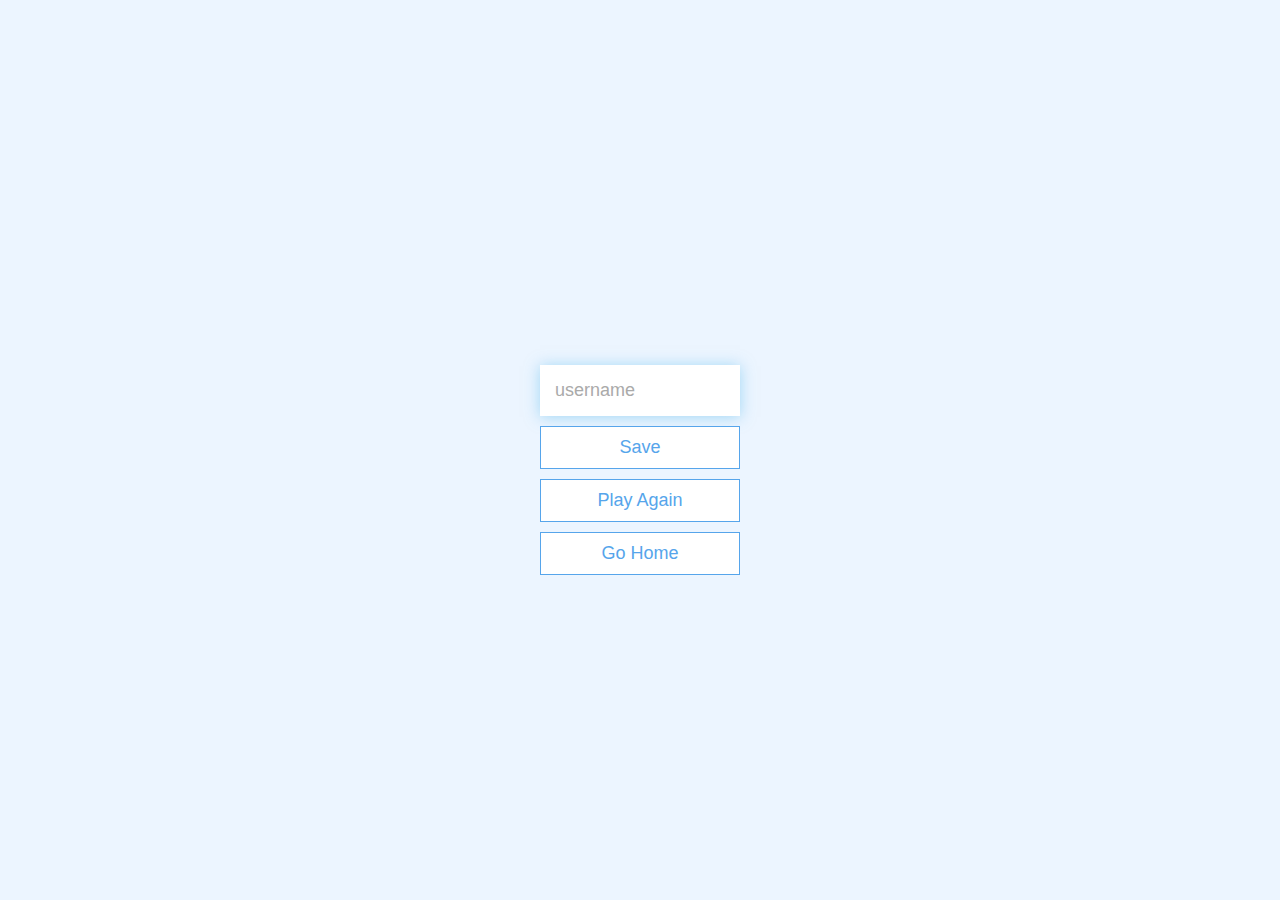
<file: end.html>
<!DOCTYPE html>
<html lang="en">
  <head>
    <meta charset="UTF-8" />
    <meta name="viewport" content="width=device-width, initial-scale=1.0" />
    <meta http-equiv="X-UA-Compatible" content="ie=edge" />
    <title>Congratulations!</title>
    <link rel="stylesheet" href="./app.css" />
    <link rel="icon" type="image/jpg" href="./assets/Congo.jpg">
  </head>
  <script async src="https://pagead2.googlesyndication.com/pagead/js/adsbygoogle.js?client=ca-pub-3775445581945009"
     crossorigin="anonymous"></script>
  <body>
    <div class="container">
      <div id="end" class="flex-center flex-column">
        <h1 id="finalScore"></h1>
        <form>
          <input
            type="text"
            name="username"
            id="username"
            placeholder="username"
          />
          <button
            type="submit"
            class="btn"
            id="saveScoreBtn"
            onclick="saveHighScore(event)"
            disabled
          >
            Save
          </button>
        </form>
        <a class="btn" href="./game.html">Play Again</a>
        <a class="btn" href="./">Go Home</a>
      </div>
    </div>
    <script src="./end.js"></script>
  </body>
</html>
</file>
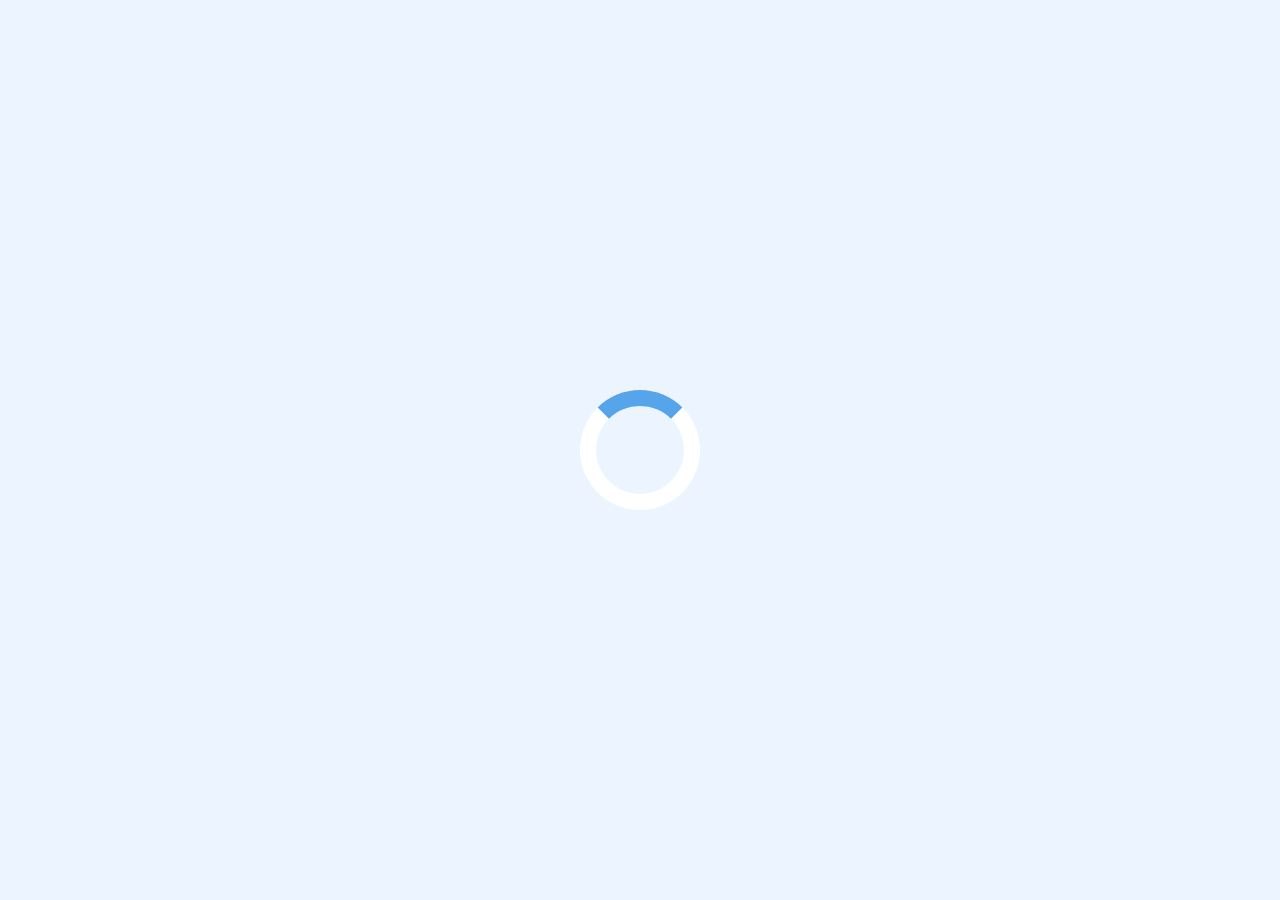
<file: game.html>
<!DOCTYPE html>
<html lang="en">
  <head>
    <meta charset="UTF-8" />
    <meta name="viewport" content="width=device-width, initial-scale=1.0" />
    <meta http-equiv="X-UA-Compatible" content="ie=edge" />
    <title>Quizzify - Play</title>
    <link rel="stylesheet" href="./app.css" />
    <link rel="stylesheet" href="./game.css" />
    <link rel="icon" type="image/jpg" href="./assets/play.jpg">
  </head>
  <script async src="https://pagead2.googlesyndication.com/pagead/js/adsbygoogle.js?client=ca-pub-3775445581945009"
     crossorigin="anonymous"></script>
  <body>
    <div class="container">
      <div id="loader"></div>
      <div id="game" class="justify-center flex-column hidden">
        <div id="hud">
          <div id="hud-item">
            <p id="progressText" class="hud-prefix">
              Question
            </p>
            <div id="progressBar">
              <div id="progressBarFull"></div>
            </div>
          </div>
          <div id="hud-item">
            <p class="hud-prefix">
              Score
            </p>
            <h1 class="hud-main-text" id="score">
              0
            </h1>
          </div>
        </div>
        <h2 id="question"></h2>
        <div class="choice-container">
          <p class="choice-prefix">A</p>
          <p class="choice-text" data-number="1"></p>
        </div>
        <div class="choice-container">
          <p class="choice-prefix">B</p>
          <p class="choice-text" data-number="2"></p>
        </div>
        <div class="choice-container">
          <p class="choice-prefix">C</p>
          <p class="choice-text" data-number="3"></p>
        </div>
        <div class="choice-container">
          <p class="choice-prefix">D</p>
          <p class="choice-text" data-number="4"></p>
        </div>
      </div>
    </div>
    <script src="./game.js"></script>
  </body>
</html>
</file>
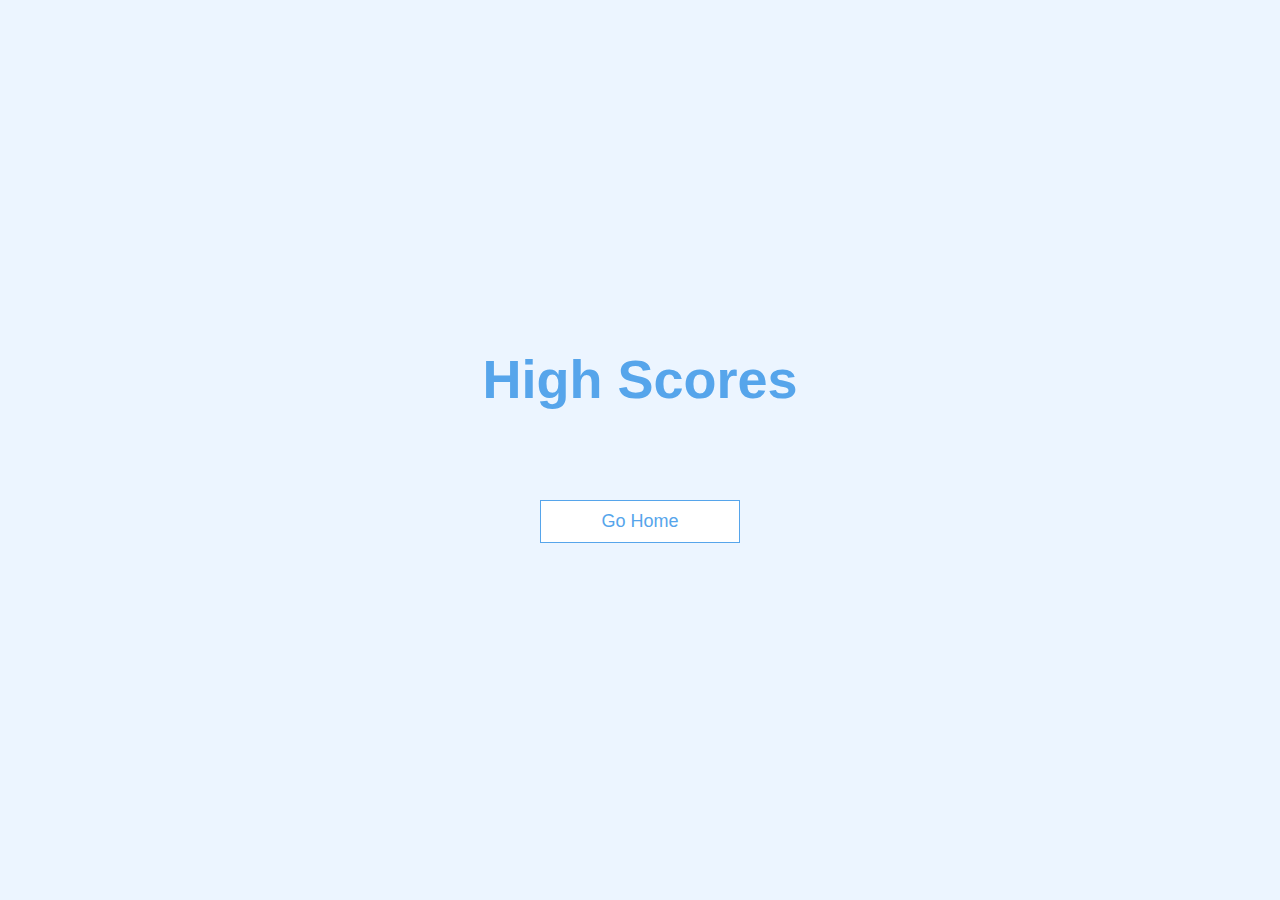
<file: highscores.html>
<!DOCTYPE html>
<html lang="en">
  <head>
    <meta charset="UTF-8" />
    <meta name="viewport" content="width=device-width, initial-scale=1.0" />
    <meta http-equiv="X-UA-Compatible" content="ie=edge" />
    <title>High Scores</title>
    <link rel="stylesheet" href="./app.css" />
    <link rel="stylesheet" href="./highscores.css" />
    <link rel="icon" href="icon_path" type="image/x-icon">
  </head>
  <script async src="https://pagead2.googlesyndication.com/pagead/js/adsbygoogle.js?client=ca-pub-3775445581945009"
     crossorigin="anonymous"></script>
  <body>
    <div class="container">
      <div id="highScores" class="flex-center flex-column">
        <h1 id="finalScore">High Scores</h1>
        <ul id="highScoresList"></ul>
        <a class="btn" href="/">Go Home</a>
      </div>
    </div>
    <script src="./highscores.js"></script>
  </body>
</html>
</file>
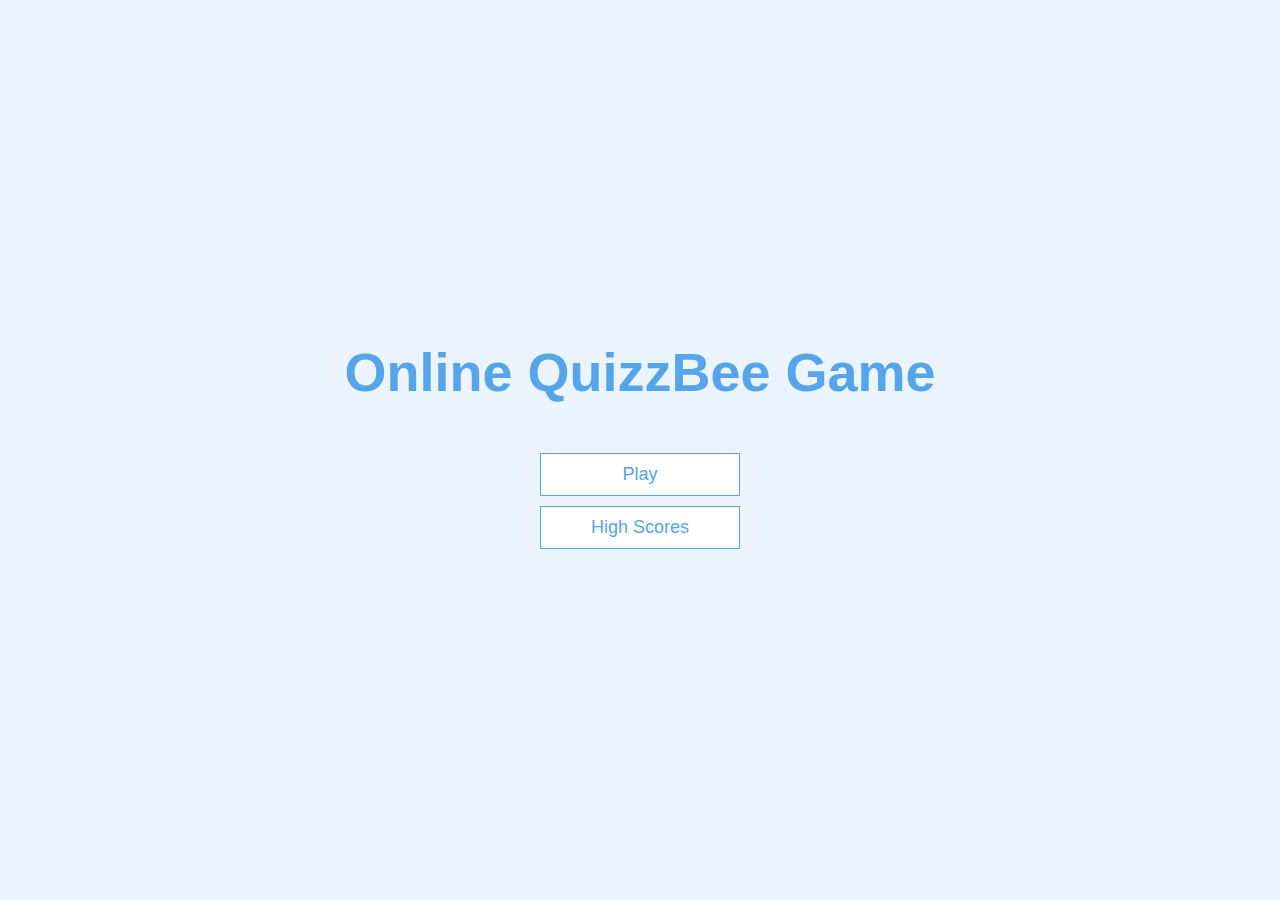
<file: index0.html>
<!DOCTYPE html>
<html lang="en">
  <head>
    <meta charset="UTF-8" />
    <meta name="viewport" content="width=device-width, initial-scale=1.0" />
    <meta http-equiv="X-UA-Compatible" content="ie=edge" />
    <title>Quizzify</title>
    <link rel="stylesheet" href="./app.css" />
    <link rel="icon" type="image/jpg" href="./assets/logo.jpg">
    <meta name="google-site-verification" content="iNzSj2wvdEOVu1PtrK5FfEiu_teOG2LQn5i3kg-xozQ" />
  </head>
  <script async src="https://pagead2.googlesyndication.com/pagead/js/adsbygoogle.js?client=ca-pub-3775445581945009"
     crossorigin="anonymous"></script>
  <body>
    <div class="container">
      <div id="home" class="flex-center flex-column">
        <h1>Online QuizzBee Game</h1>
        <a class="btn" href="./game.html">Play</a>
        <a class="btn" href="./highscores.html">High Scores</a>
      </div>
    </div>
  </body>
</html>
</file>
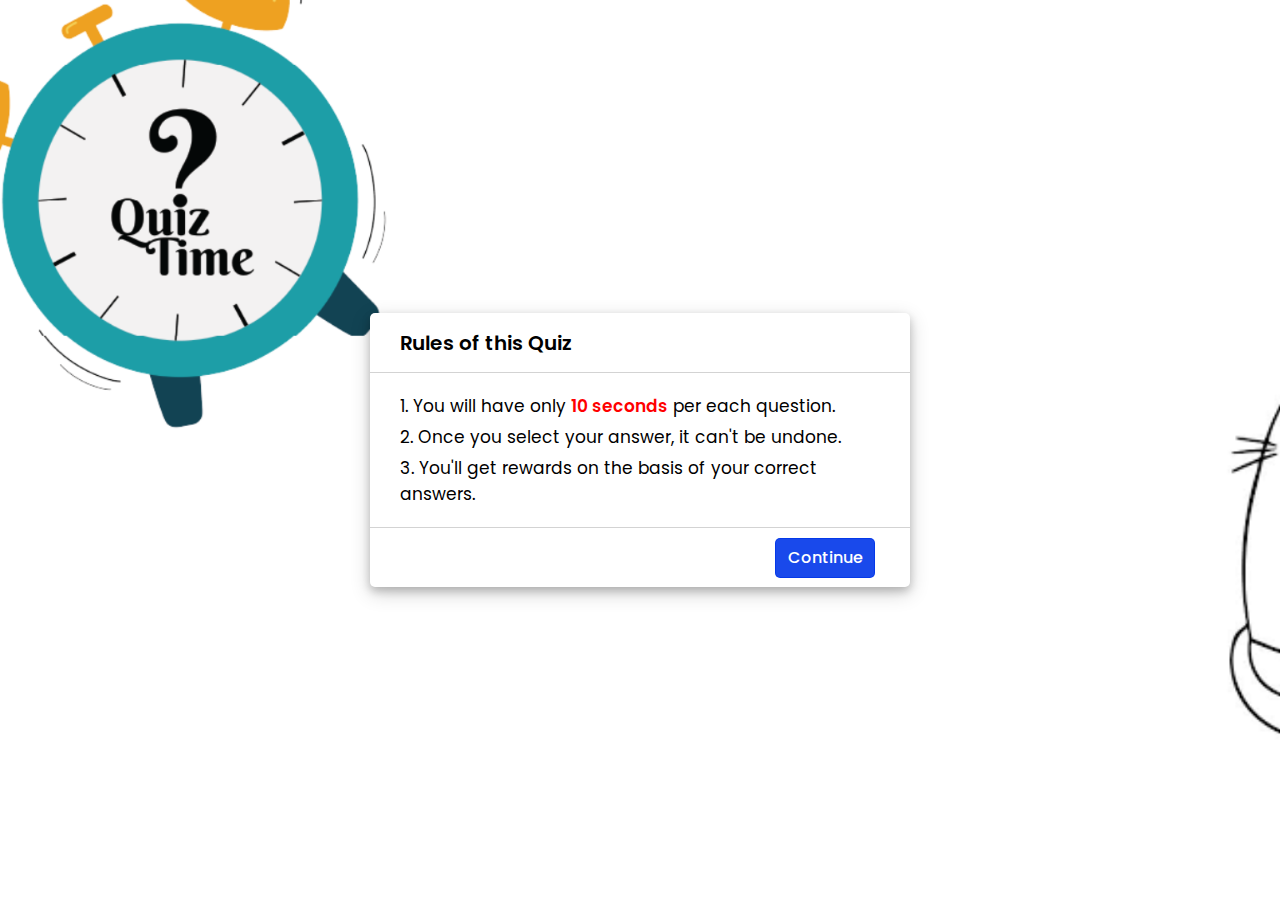
<file: index1.html>
<!DOCTYPE html>

<html lang="en">
<head>
    <meta charset="UTF-8">
    <meta name="viewport" content="width=device-width, initial-scale=1.0">
    <title>Quiz App</title>
    <link rel="stylesheet" href="style1.css">
  
</head>
<body>

    <!-- Info Box -->
    <div class="info_box">
        <div class="info-title"><span>Rules of this Quiz</span></div>
        <div class="info-list">
            <div class="info">1. You will have only <span>10 seconds</span> per each question.</div>
            <div class="info">2. Once you select your answer, it can't be undone.</div>
            <div class="info">3. You'll get rewards on the basis of your correct answers.</div>
        </div>
        <div class="buttons">
            <button class="restart">Continue</button>
        </div>
    </div>

    <!-- Quiz Box -->
    <div class="quiz_box">
        <header>
            <div class="title">Quiz Application</div>
            <div class="timer">
                <div class="time_left_txt">Time Left</div>
                <div class="timer_sec">10</div>
            </div>
            <div class="time_line"></div>
        </header>

        <section>
            <div class="que_text">
                <!-- Here I've inserted question from JavaScript -->
            </div>
            <div class="option_list">
                <!-- Here I've inserted options from JavaScript -->
            </div>
        </section>

        <!-- footer of Quiz Box -->
        <footer>
            <div class="total_que">
                <!-- Here I've inserted Question Count Number from JavaScript -->
            </div>
            <button class="next_btn">Next</button>
        </footer>
    </div>

    <!-- Result Box -->
    <div class="result_box">
        <div class="complete_text">You've completed the Quiz!</div>
        <div class="score_text">
            <!-- Here I've inserted Score Result from JavaScript -->
        </div>
        <div class="buttons">
            <button class="restart">Retake</button>
            <button class="quit">Exit</button>
        </div>
    </div>

    <!-- Inside this JavaScript file I've inserted Questions and Options only -->
    <script src="questions1.js"></script>

    <!-- Inside this JavaScript file I've coded all Quiz Codes -->
    <script src="script1.js"></script>

</body>
</html>
</html>
</file>
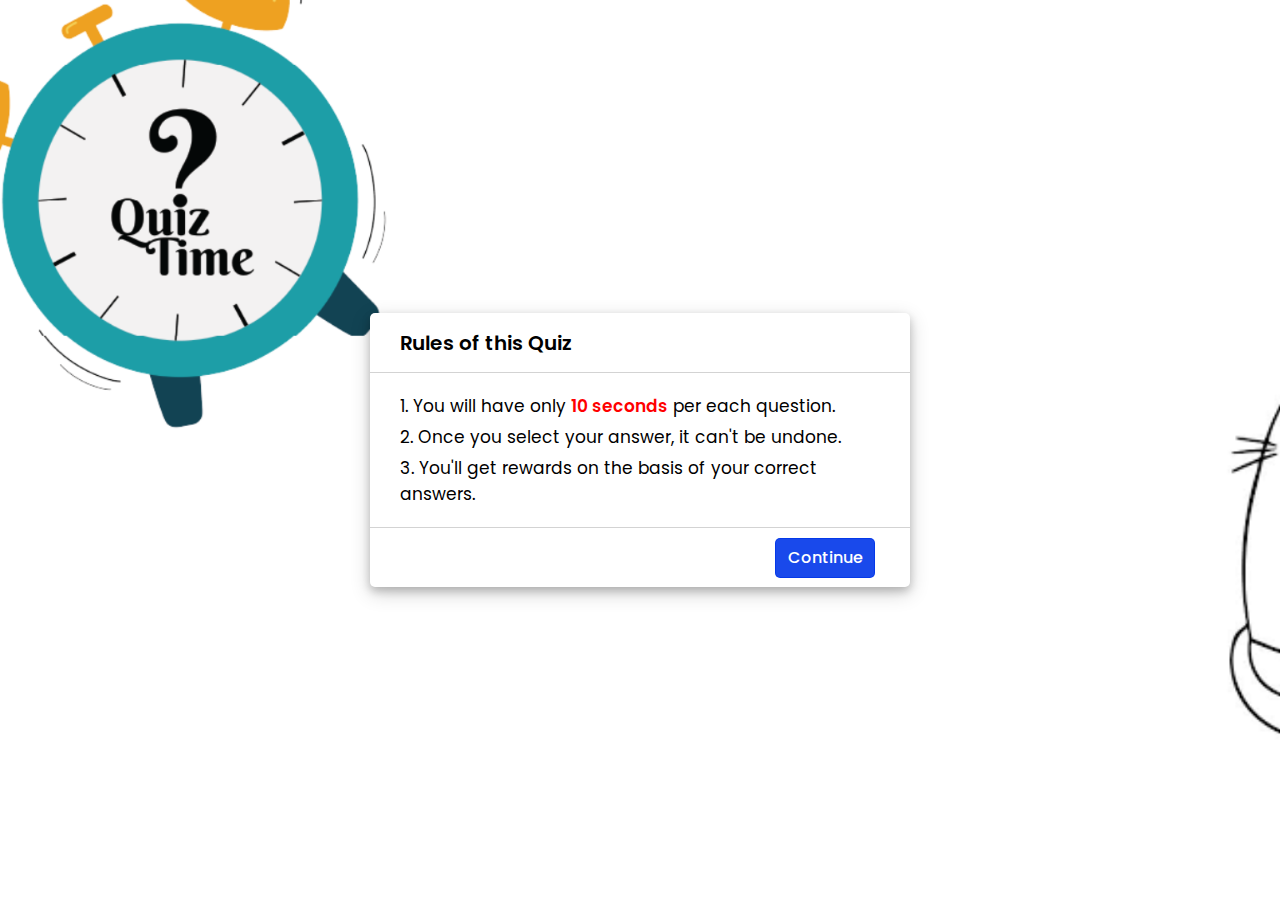
<file: index2.html>
<!DOCTYPE html>

<html lang="en">
<head>
    <meta charset="UTF-8">
    <meta name="viewport" content="width=device-width, initial-scale=1.0">
    <title>Quiz App</title>
    <link rel="stylesheet" href="style2.css">
  
</head>
<body>

    <!-- Info Box -->
    <div class="info_box">
        <div class="info-title"><span>Rules of this Quiz</span></div>
        <div class="info-list">
            <div class="info">1. You will have only <span>10 seconds</span> per each question.</div>
            <div class="info">2. Once you select your answer, it can't be undone.</div>
            <div class="info">3. You'll get rewards on the basis of your correct answers.</div>
        </div>
        <div class="buttons">
            <button class="restart">Continue</button>
        </div>
    </div>

    <!-- Quiz Box -->
    <div class="quiz_box">
        <header>
            <div class="title">Quiz Application</div>
            <div class="timer">
                <div class="time_left_txt">Time Left</div>
                <div class="timer_sec">10</div>
            </div>
            <div class="time_line"></div>
        </header>

        <section>
            <div class="que_text">
                <!-- Here I've inserted question from JavaScript -->
            </div>
            <div class="option_list">
                <!-- Here I've inserted options from JavaScript -->
            </div>
        </section>

        <!-- footer of Quiz Box -->
        <footer>
            <div class="total_que">
                <!-- Here I've inserted Question Count Number from JavaScript -->
            </div>
            <button class="next_btn">Next</button>
        </footer>
    </div>

    <!-- Result Box -->
    <div class="result_box">
        <div class="complete_text">You've completed the Quiz!</div>
        <div class="score_text">
            <!-- Here I've inserted Score Result from JavaScript -->
        </div>
        <div class="buttons">
            <button class="restart">Retake</button>
            <button class="quit">Exit</button>
        </div>
    </div>

    <!-- Inside this JavaScript file I've inserted Questions and Options only -->
    <script src="questions2.js"></script>

    <!-- Inside this JavaScript file I've coded all Quiz Codes -->
    <script src="script2.js"></script>

</body>
</html>
</html>
</file>
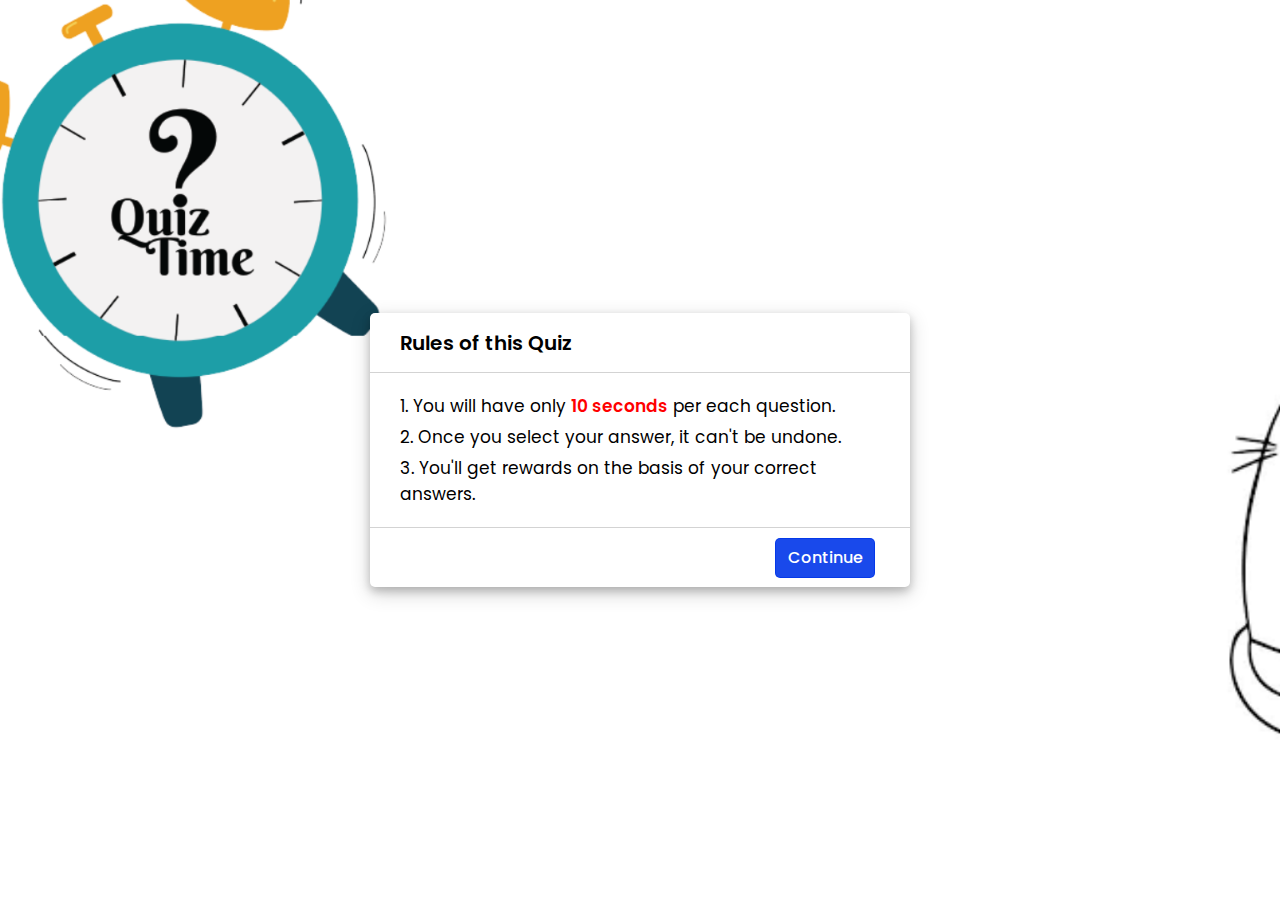
<file: index3.html>
<!DOCTYPE html>

<html lang="en">
<head>
    <meta charset="UTF-8">
    <meta name="viewport" content="width=device-width, initial-scale=1.0">
    <title>Quiz App</title>
    <link rel="stylesheet" href="style3.css">
  
</head>
<body>

    <!-- Info Box -->
    <div class="info_box">
        <div class="info-title"><span>Rules of this Quiz</span></div>
        <div class="info-list">
            <div class="info">1. You will have only <span>10 seconds</span> per each question.</div>
            <div class="info">2. Once you select your answer, it can't be undone.</div>
            <div class="info">3. You'll get rewards on the basis of your correct answers.</div>
        </div>
        <div class="buttons">
            <button class="restart">Continue</button>
        </div>
    </div>

    <!-- Quiz Box -->
    <div class="quiz_box">
        <header>
            <div class="title">Quiz Application</div>
            <div class="timer">
                <div class="time_left_txt">Time Left</div>
                <div class="timer_sec">10</div>
            </div>
            <div class="time_line"></div>
        </header>

        <section>
            <div class="que_text">
                <!-- Here I've inserted question from JavaScript -->
            </div>
            <div class="option_list">
                <!-- Here I've inserted options from JavaScript -->
            </div>
        </section>

        <!-- footer of Quiz Box -->
        <footer>
            <div class="total_que">
                <!-- Here I've inserted Question Count Number from JavaScript -->
            </div>
            <button class="next_btn">Next</button>
        </footer>
    </div>

    <!-- Result Box -->
    <div class="result_box">
        <div class="complete_text">You've completed the Quiz!</div>
        <div class="score_text">
            <!-- Here I've inserted Score Result from JavaScript -->
        </div>
        <div class="buttons">
            <button class="restart">Retake</button>
            <button class="quit">Exit</button>
        </div>
    </div>

    <!-- Inside this JavaScript file I've inserted Questions and Options only -->
    <script src="questions3.js"></script>

    <!-- Inside this JavaScript file I've coded all Quiz Codes -->
    <script src="script3.js"></script>

</body>
</html>
</html>
</file>
<file: app.css>
:root {
  background-color: #ecf5ff;
  font-size: 62.5%;
}

* {
  box-sizing: border-box;
  font-family: Arial, Helvetica, sans-serif;
  margin: 0;
  padding: 0;
  color: #333;
}

h1,
h2,
h3,
h4 {
  margin-bottom: 1rem;
}

h1 {
  font-size: 5.4rem;
  color: #56a5eb;
  margin-bottom: 5rem;
}

h1 > span {
  font-size: 2.4rem;
  font-weight: 500;
}

h2 {
  font-size: 4.2rem;
  margin-bottom: 4rem;
  font-weight: 700;
}

h3 {
  font-size: 2.8rem;
  font-weight: 500;
}

/* UTILITIES */

.container {
  width: 100vw;
  height: 100vh;
  display: flex;
  justify-content: center;
  align-items: center;
  max-width: 80rem;
  margin: 0 auto;
  padding: 2rem;
}

.container > * {
  width: 100%;
}

.flex-column {
  display: flex;
  flex-direction: column;
}

.flex-center {
  justify-content: center;
  align-items: center;
}

.justify-center {
  justify-content: center;
}

.text-center {
  text-align: center;
}

.hidden {
  display: none;
}

/* BUTTONS */
.btn {
  font-size: 1.8rem;
  padding: 1rem 0;
  width: 20rem;
  text-align: center;
  border: 0.1rem solid #56a5eb;
  margin-bottom: 1rem;
  text-decoration: none;
  color: #56a5eb;
  background-color: white;
}

.btn:hover {
  cursor: pointer;
  box-shadow: 0 0.4rem 1.4rem 0 rgba(86, 185, 235, 0.5);
  transform: translateY(-0.1rem);
  transition: transform 150ms;
}

.btn[disabled]:hover {
  cursor: not-allowed;
  box-shadow: none;
  transform: none;
}

/* FORMS */
form {
  width: 100%;
  display: flex;
  flex-direction: column;
  align-items: center;
}

input {
  margin-bottom: 1rem;
  width: 20rem;
  padding: 1.5rem;
  font-size: 1.8rem;
  border: none;
  box-shadow: 0 0.1rem 1.4rem 0 rgba(86, 185, 235, 0.5);
}

input::placeholder {
  color: #aaa;
}
</file>
<file: game.css>
.choice-container {
  display: flex;
  margin-bottom: 0.5rem;
  width: 100%;
  font-size: 1.8rem;
  border: 0.1rem solid rgb(86, 165, 235, 0.25);
  background-color: white;
}

.choice-container:hover {
  cursor: pointer;
  box-shadow: 0 0.4rem 1.4rem 0 rgba(86, 185, 235, 0.5);
  transform: translateY(-0.1rem);
  transition: transform 150ms;
}

.choice-prefix {
  padding: 1.5rem 2.5rem;
  background-color: #56a5eb;
  color: white;
}

.choice-text {
  padding: 1.5rem;
  width: 100%;
}

.correct {
  background-color: #28a745;
}

.incorrect {
  background-color: #dc3545;
}

/* HUD */

#hud {
  display: flex;
  justify-content: space-between;
}

.hud-prefix {
  text-align: center;
  font-size: 2rem;
}

.hud-main-text {
  text-align: center;
}

#progressBar {
  width: 20rem;
  height: 4rem;
  border: 0.3rem solid #56a5eb;
  margin-top: 1.5rem;
}

#progressBarFull {
  height: 3.6rem;
  background-color: #56a5eb;
  width: 0%;
}

/* LOADER */
#loader {
  border: 1.6rem solid white;
  border-radius: 50%;
  border-top: 1.6rem solid #56a5eb;
  width: 12rem;
  height: 12rem;
  animation: spin 2s linear infinite;
}

@keyframes spin {
  0% {
    transform: rotate(0deg);
  }
  100% {
    transform: rotate(360deg);
  }
}
</file>
<file: highscores.css>
#highScoresList {
  list-style: none;
  padding-left: 0;
  margin-bottom: 4rem;
}

.high-score {
  font-size: 2.8rem;
  margin-bottom: 0.5rem;
}

.high-score:hover {
  transform: scale(1.025);
}
</file>
<file: style1.css>
/* importing google fonts */
@import url('https://fonts.googleapis.com/css2?family=Poppins:wght@200;300;400;500;600;700&display=swap');
*{
    margin: 0;
    padding: 0;
    box-sizing: border-box;
    font-family: 'Poppins', sans-serif;
}

body{
    background: #0439e9ea;
     background-image: url('back.png');
    background-repeat: no-repeat;
    background-attachment: fixed;
  background-size: cover; 

}

::selection{
    color: #fff;
    background: #0439e9ea;
}

.info_box,
.quiz_box,
.result_box{
    position: absolute;
    top: 50%;
    left: 50%;
    transform: translate(-50%, -50%);
    box-shadow: 0 4px 8px 0 rgba(0, 0, 0, 0.2), 
                0 6px 20px 0 rgba(0, 0, 0, 0.19);
}

.info_box.activeInfo,
.quiz_box.activeQuiz,
.result_box.activeResult{
    opacity: 1;
    z-index: 5;
    pointer-events: auto;
    transform: translate(-50%, -50%) scale(1);
}

.info_box{
    width: 540px;
    background: #fff;
    border-radius: 5px;
    transform: translate(-50%, -50%) scale(0.9);
    opacity: 0;
    pointer-events: none;
    transition: all 0.3s ease;
}

.info_box .info-title{
    height: 60px;
    width: 100%;
    border-bottom: 1px solid lightgrey;
    display: flex;
    align-items: center;
    padding: 0 30px;
    border-radius: 5px 5px 0 0;
    font-size: 20px;
    font-weight: 600;
}

.info_box .info-list{
    padding: 15px 30px;
}

.info_box .info-list .info{
    margin: 5px 0;
    font-size: 17px;
}

.info_box .info-list .info span{
    font-weight: 600;
    color: red;
}
.info_box .buttons{
    height: 60px;
    display: flex;
    align-items: center;
    justify-content: flex-end;
    padding: 0 30px;
    border-top: 1px solid lightgrey;
}

.info_box .buttons button{
    margin: 0 5px;
    height: 40px;
    width: 100px;
    font-size: 16px;
    font-weight: 500;
    cursor: pointer;
    border: none;
    outline: none;
    border-radius: 5px;
    border: 1px solid #0439e9ea;
    transition: all 0.3s ease;
}

.quiz_box{
    width: 550px;
    background: #fff;
    border-radius: 5px;
    transform: translate(-50%, -50%) scale(0.9);
    opacity: 0;
    pointer-events: none;
    transition: all 0.3s ease;
}

.quiz_box header{
    position: relative;
    z-index: 2;
    height: 70px;
    padding: 0 30px;
    background: #fff;
    border-radius: 5px 5px 0 0;
    display: flex;
    align-items: center;
    justify-content: space-between;
    box-shadow: 0px 3px 5px 1px rgba(0,0,0,0.1);
}

.quiz_box header .title{
    font-size: 20px;
    font-weight: 600;
}

.quiz_box header .timer{
    color: #004085;
    background: #cce5ff;
    border: 1px solid #b8daff;
    height: 45px;
    padding: 0 8px;
    border-radius: 5px;
    display: flex;
    align-items: center;
    justify-content: space-between;
    width: 145px;
}

.quiz_box header .timer .time_left_txt{
    font-weight: 400;
    font-size: 17px;
    user-select: none;
}

.quiz_box header .timer .timer_sec{
    font-size: 18px;
    font-weight: 500;
    height: 30px;
    width: 45px;
    color: #fff;
    border-radius: 5px;
    line-height: 30px;
    text-align: center;
    background: #343a40;
    border: 1px solid #343a40;
    user-select: none;
}

.quiz_box header .time_line{
    position: absolute;
    bottom: 0px;
    left: 0px;
    height: 3px;
    background: #0439e9ea;
}

section{
    padding: 25px 30px 20px 30px;
    background: #fff;
}

section .que_text{
    font-size: 25px;
    font-weight: 600;
}

section .option_list{
    padding: 20px 0px;
    display: block;   
}

section .option_list .option{
    background: aliceblue;
    border: 1px solid #84c5fe;
    border-radius: 5px;
    padding: 8px 15px;
    font-size: 17px;
    margin-bottom: 15px;
    cursor: pointer;
    transition: all 0.3s ease;
    display: flex;
    align-items: center;
    justify-content: space-between;
}

section .option_list .option:last-child{
    margin-bottom: 0px;
}

section .option_list .option:hover{
    color: #004085;
    background: #cce5ff;
    border: 1px solid #b8daff;
}

section .option_list .option.correct{
    /* color: #155724; */
    color:green;
    background: #d4edda;
    border: 1px solid #c3e6cb;
}

section .option_list .option.incorrect{
    /* color: #721c24; */
    color: darkred;
    background: #f7cacd;
    border: 1px solid #f5c6cb;
}

section .option_list .option.disabled{
    pointer-events: none;
}

section .option_list .option .icon{
    height: 26px;
    width: 26px;
    border: 2px solid transparent;
    border-radius: 50%;
    text-align: center;
    font-size: 13px;
    pointer-events: none;
    transition: all 0.3s ease;
    line-height: 24px;
}
.option_list .option .icon.tick{
   
    color: green;
    border-color: green;
    background: green;
}

.option_list .option .icon.cross{
    /* color: #a42834; */
    color: darkred;
    background: red;
    /* border-color: #a42834; */
    border-color: darkred;
}

footer{
    height: 60px;
    padding: 0 30px;
    display: flex;
    align-items: center;
    justify-content: space-between;
    border-top: 1px solid lightgrey;
}

footer .total_que span{
    display: flex;
    user-select: none;
}

footer .total_que span p{
    font-weight: 500;
    padding: 0 5px;
}

footer .total_que span p:first-child{
    padding-left: 0px;
}

footer button{
    height: 40px;
    padding: 0 13px;
    font-size: 18px;
    font-weight: 400;
    cursor: pointer;
    border: none;
    outline: none;
    color: #fff;
    border-radius: 5px;
    background: #0439e9ea;
    border: 1px solid #0439e9ea;
    line-height: 10px;
    opacity: 0;
    pointer-events: none;
    transform: scale(0.95);
    transition: all 0.3s ease;
}

footer button:hover{
    background: #0263ca;
}

footer button.show{
    opacity: 1;
    pointer-events: auto;
    transform: scale(1);
}

.result_box{
    background: #fff;
    border-radius: 5px;
    display: flex;
    padding: 25px 30px;
    width: 450px;
    align-items: center;
    flex-direction: column;
    justify-content: center;
    transform: translate(-50%, -50%) scale(0.9);
    opacity: 0;
    pointer-events: none;
    transition: all 0.3s ease;
}

.result_box .icon{
    font-size: 100px;
    color: #0439e9ea;
    margin-bottom: 10px;
}

.result_box .complete_text{
    font-size: 20px;
    font-weight: 500;
}

.result_box .score_text span{
    display: flex;
    margin: 10px 0;
    font-size: 18px;
    font-weight: 500;
}

.result_box .score_text span p{
    padding: 0 4px;
    font-weight: 600;
}

.result_box .buttons{
    display: flex;
    margin: 20px 0;
}

.result_box .buttons button{
    margin: 0 10px;
    height: 45px;
    padding: 0 20px;
    font-size: 18px;
    font-weight: 500;
    cursor: pointer;
    border: none;
    outline: none;
    border-radius: 5px;
    border: 1px solid #0439e9ea;
    transition: all 0.3s ease;
}

.buttons button.restart{
    color: #fff;
    background: #0439e9ea;
}

.buttons button.restart:hover{
    background: #0263ca;
}

.buttons button.quit{
    color: #0439e9ea;
    background: #fff;
}

.buttons button.quit:hover{
    color: #fff;
    background: #0439e9ea;
}
</file>
<file: style2.css>
/* importing google fonts */
@import url('https://fonts.googleapis.com/css2?family=Poppins:wght@200;300;400;500;600;700&display=swap');
*{
    margin: 0;
    padding: 0;
    box-sizing: border-box;
    font-family: 'Poppins', sans-serif;
}

body{
    background: #0439e9ea;
    background-image: url('back.png');
    background-repeat: no-repeat;
    background-attachment: fixed;
  background-size: cover; 

}

::selection{
    color: #fff;
    background: #0439e9ea;
}

.info_box,
.quiz_box,
.result_box{
    position: absolute;
    top: 50%;
    left: 50%;
    transform: translate(-50%, -50%);
    box-shadow: 0 4px 8px 0 rgba(0, 0, 0, 0.2), 
                0 6px 20px 0 rgba(0, 0, 0, 0.19);
}

.info_box.activeInfo,
.quiz_box.activeQuiz,
.result_box.activeResult{
    opacity: 1;
    z-index: 5;
    pointer-events: auto;
    transform: translate(-50%, -50%) scale(1);
}

.info_box{
    width: 540px;
    background: #fff;
    border-radius: 5px;
    transform: translate(-50%, -50%) scale(0.9);
    opacity: 0;
    pointer-events: none;
    transition: all 0.3s ease;
}

.info_box .info-title{
    height: 60px;
    width: 100%;
    border-bottom: 1px solid lightgrey;
    display: flex;
    align-items: center;
    padding: 0 30px;
    border-radius: 5px 5px 0 0;
    font-size: 20px;
    font-weight: 600;
}

.info_box .info-list{
    padding: 15px 30px;
}

.info_box .info-list .info{
    margin: 5px 0;
    font-size: 17px;
}

.info_box .info-list .info span{
    font-weight: 600;
    color: red;
}
.info_box .buttons{
    height: 60px;
    display: flex;
    align-items: center;
    justify-content: flex-end;
    padding: 0 30px;
    border-top: 1px solid lightgrey;
}

.info_box .buttons button{
    margin: 0 5px;
    height: 40px;
    width: 100px;
    font-size: 16px;
    font-weight: 500;
    cursor: pointer;
    border: none;
    outline: none;
    border-radius: 5px;
    border: 1px solid #0439e9ea;
    transition: all 0.3s ease;
}

.quiz_box{
    width: 550px;
    background: #fff;
    border-radius: 5px;
    transform: translate(-50%, -50%) scale(0.9);
    opacity: 0;
    pointer-events: none;
    transition: all 0.3s ease;
}

.quiz_box header{
    position: relative;
    z-index: 2;
    height: 70px;
    padding: 0 30px;
    background: #fff;
    border-radius: 5px 5px 0 0;
    display: flex;
    align-items: center;
    justify-content: space-between;
    box-shadow: 0px 3px 5px 1px rgba(0,0,0,0.1);
}

.quiz_box header .title{
    font-size: 20px;
    font-weight: 600;
}

.quiz_box header .timer{
    color: #004085;
    background: #cce5ff;
    border: 1px solid #b8daff;
    height: 45px;
    padding: 0 8px;
    border-radius: 5px;
    display: flex;
    align-items: center;
    justify-content: space-between;
    width: 145px;
}

.quiz_box header .timer .time_left_txt{
    font-weight: 400;
    font-size: 17px;
    user-select: none;
}

.quiz_box header .timer .timer_sec{
    font-size: 18px;
    font-weight: 500;
    height: 30px;
    width: 45px;
    color: #fff;
    border-radius: 5px;
    line-height: 30px;
    text-align: center;
    background: #343a40;
    border: 1px solid #343a40;
    user-select: none;
}

.quiz_box header .time_line{
    position: absolute;
    bottom: 0px;
    left: 0px;
    height: 3px;
    background: #0439e9ea;
}

section{
    padding: 25px 30px 20px 30px;
    background: #fff;
}

section .que_text{
    font-size: 25px;
    font-weight: 600;
}

section .option_list{
    padding: 20px 0px;
    display: block;   
}

section .option_list .option{
    background: aliceblue;
    border: 1px solid #84c5fe;
    border-radius: 5px;
    padding: 8px 15px;
    font-size: 17px;
    margin-bottom: 15px;
    cursor: pointer;
    transition: all 0.3s ease;
    display: flex;
    align-items: center;
    justify-content: space-between;
}

section .option_list .option:last-child{
    margin-bottom: 0px;
}

section .option_list .option:hover{
    color: #004085;
    background: #cce5ff;
    border: 1px solid #b8daff;
}

section .option_list .option.correct{
    /* color: #155724; */
    color:green;
    background: #d4edda;
    border: 1px solid #c3e6cb;
}

section .option_list .option.incorrect{
    /* color: #721c24; */
    color: darkred;
    background: #f7cacd;
    border: 1px solid #f5c6cb;
}

section .option_list .option.disabled{
    pointer-events: none;
}

section .option_list .option .icon{
    height: 26px;
    width: 26px;
    border: 2px solid transparent;
    border-radius: 50%;
    text-align: center;
    font-size: 13px;
    pointer-events: none;
    transition: all 0.3s ease;
    line-height: 24px;
}
.option_list .option .icon.tick{
   
    color: green;
    border-color: green;
    background: green;
}

.option_list .option .icon.cross{
    /* color: #a42834; */
    color: darkred;
    background: red;
    /* border-color: #a42834; */
    border-color: darkred;
}

footer{
    height: 60px;
    padding: 0 30px;
    display: flex;
    align-items: center;
    justify-content: space-between;
    border-top: 1px solid lightgrey;
}

footer .total_que span{
    display: flex;
    user-select: none;
}

footer .total_que span p{
    font-weight: 500;
    padding: 0 5px;
}

footer .total_que span p:first-child{
    padding-left: 0px;
}

footer button{
    height: 40px;
    padding: 0 13px;
    font-size: 18px;
    font-weight: 400;
    cursor: pointer;
    border: none;
    outline: none;
    color: #fff;
    border-radius: 5px;
    background: #0439e9ea;
    border: 1px solid #0439e9ea;
    line-height: 10px;
    opacity: 0;
    pointer-events: none;
    transform: scale(0.95);
    transition: all 0.3s ease;
}

footer button:hover{
    background: #0263ca;
}

footer button.show{
    opacity: 1;
    pointer-events: auto;
    transform: scale(1);
}

.result_box{
    background: #fff;
    border-radius: 5px;
    display: flex;
    padding: 25px 30px;
    width: 450px;
    align-items: center;
    flex-direction: column;
    justify-content: center;
    transform: translate(-50%, -50%) scale(0.9);
    opacity: 0;
    pointer-events: none;
    transition: all 0.3s ease;
}

.result_box .icon{
    font-size: 100px;
    color: #0439e9ea;
    margin-bottom: 10px;
}

.result_box .complete_text{
    font-size: 20px;
    font-weight: 500;
}

.result_box .score_text span{
    display: flex;
    margin: 10px 0;
    font-size: 18px;
    font-weight: 500;
}

.result_box .score_text span p{
    padding: 0 4px;
    font-weight: 600;
}

.result_box .buttons{
    display: flex;
    margin: 20px 0;
}

.result_box .buttons button{
    margin: 0 10px;
    height: 45px;
    padding: 0 20px;
    font-size: 18px;
    font-weight: 500;
    cursor: pointer;
    border: none;
    outline: none;
    border-radius: 5px;
    border: 1px solid #0439e9ea;
    transition: all 0.3s ease;
}

.buttons button.restart{
    color: #fff;
    background: #0439e9ea;
}

.buttons button.restart:hover{
    background: #0263ca;
}

.buttons button.quit{
    color: #0439e9ea;
    background: #fff;
}

.buttons button.quit:hover{
    color: #fff;
    background: #0439e9ea;
}
</file>
<file: style3.css>
/* importing google fonts */
@import url('https://fonts.googleapis.com/css2?family=Poppins:wght@200;300;400;500;600;700&display=swap');
*{
    margin: 0;
    padding: 0;
    box-sizing: border-box;
    font-family: 'Poppins', sans-serif;
}

body{
    background: #0439e9ea;
    background-image: url('back.png');
    background-repeat: no-repeat;
    background-attachment: fixed;
  background-size: cover; 

}

::selection{
    color: #fff;
    background: #0439e9ea;
}

.info_box,
.quiz_box,
.result_box{
    position: absolute;
    top: 50%;
    left: 50%;
    transform: translate(-50%, -50%);
    box-shadow: 0 4px 8px 0 rgba(0, 0, 0, 0.2), 
                0 6px 20px 0 rgba(0, 0, 0, 0.19);
}

.info_box.activeInfo,
.quiz_box.activeQuiz,
.result_box.activeResult{
    opacity: 1;
    z-index: 5;
    pointer-events: auto;
    transform: translate(-50%, -50%) scale(1);
}

.info_box{
    width: 540px;
    background: #fff;
    border-radius: 5px;
    transform: translate(-50%, -50%) scale(0.9);
    opacity: 0;
    pointer-events: none;
    transition: all 0.3s ease;
}

.info_box .info-title{
    height: 60px;
    width: 100%;
    border-bottom: 1px solid lightgrey;
    display: flex;
    align-items: center;
    padding: 0 30px;
    border-radius: 5px 5px 0 0;
    font-size: 20px;
    font-weight: 600;
}

.info_box .info-list{
    padding: 15px 30px;
}

.info_box .info-list .info{
    margin: 5px 0;
    font-size: 17px;
}

.info_box .info-list .info span{
    font-weight: 600;
    color: red;
}
.info_box .buttons{
    height: 60px;
    display: flex;
    align-items: center;
    justify-content: flex-end;
    padding: 0 30px;
    border-top: 1px solid lightgrey;
}

.info_box .buttons button{
    margin: 0 5px;
    height: 40px;
    width: 100px;
    font-size: 16px;
    font-weight: 500;
    cursor: pointer;
    border: none;
    outline: none;
    border-radius: 5px;
    border: 1px solid #0439e9ea;
    transition: all 0.3s ease;
}

.quiz_box{
    width: 550px;
    background: #fff;
    border-radius: 5px;
    transform: translate(-50%, -50%) scale(0.9);
    opacity: 0;
    pointer-events: none;
    transition: all 0.3s ease;
}

.quiz_box header{
    position: relative;
    z-index: 2;
    height: 70px;
    padding: 0 30px;
    background: #fff;
    border-radius: 5px 5px 0 0;
    display: flex;
    align-items: center;
    justify-content: space-between;
    box-shadow: 0px 3px 5px 1px rgba(0,0,0,0.1);
}

.quiz_box header .title{
    font-size: 20px;
    font-weight: 600;
}

.quiz_box header .timer{
    color: #004085;
    background: #cce5ff;
    border: 1px solid #b8daff;
    height: 45px;
    padding: 0 8px;
    border-radius: 5px;
    display: flex;
    align-items: center;
    justify-content: space-between;
    width: 145px;
}

.quiz_box header .timer .time_left_txt{
    font-weight: 400;
    font-size: 17px;
    user-select: none;
}

.quiz_box header .timer .timer_sec{
    font-size: 18px;
    font-weight: 500;
    height: 30px;
    width: 45px;
    color: #fff;
    border-radius: 5px;
    line-height: 30px;
    text-align: center;
    background: #343a40;
    border: 1px solid #343a40;
    user-select: none;
}

.quiz_box header .time_line{
    position: absolute;
    bottom: 0px;
    left: 0px;
    height: 3px;
    background: #0439e9ea;
}

section{
    padding: 25px 30px 20px 30px;
    background: #fff;
}

section .que_text{
    font-size: 25px;
    font-weight: 600;
}

section .option_list{
    padding: 20px 0px;
    display: block;   
}

section .option_list .option{
    background: aliceblue;
    border: 1px solid #84c5fe;
    border-radius: 5px;
    padding: 8px 15px;
    font-size: 17px;
    margin-bottom: 15px;
    cursor: pointer;
    transition: all 0.3s ease;
    display: flex;
    align-items: center;
    justify-content: space-between;
}

section .option_list .option:last-child{
    margin-bottom: 0px;
}

section .option_list .option:hover{
    color: #004085;
    background: #cce5ff;
    border: 1px solid #b8daff;
}

section .option_list .option.correct{
    /* color: #155724; */
    color:green;
    background: #d4edda;
    border: 1px solid #c3e6cb;
}

section .option_list .option.incorrect{
    /* color: #721c24; */
    color: darkred;
    background: #f7cacd;
    border: 1px solid #f5c6cb;
}

section .option_list .option.disabled{
    pointer-events: none;
}

section .option_list .option .icon{
    height: 26px;
    width: 26px;
    border: 2px solid transparent;
    border-radius: 50%;
    text-align: center;
    font-size: 13px;
    pointer-events: none;
    transition: all 0.3s ease;
    line-height: 24px;
}
.option_list .option .icon.tick{
   
    color: green;
    border-color: green;
    background: green;
}

.option_list .option .icon.cross{
    /* color: #a42834; */
    color: darkred;
    background: red;
    /* border-color: #a42834; */
    border-color: darkred;
}

footer{
    height: 60px;
    padding: 0 30px;
    display: flex;
    align-items: center;
    justify-content: space-between;
    border-top: 1px solid lightgrey;
}

footer .total_que span{
    display: flex;
    user-select: none;
}

footer .total_que span p{
    font-weight: 500;
    padding: 0 5px;
}

footer .total_que span p:first-child{
    padding-left: 0px;
}

footer button{
    height: 40px;
    padding: 0 13px;
    font-size: 18px;
    font-weight: 400;
    cursor: pointer;
    border: none;
    outline: none;
    color: #fff;
    border-radius: 5px;
    background: #0439e9ea;
    border: 1px solid #0439e9ea;
    line-height: 10px;
    opacity: 0;
    pointer-events: none;
    transform: scale(0.95);
    transition: all 0.3s ease;
}

footer button:hover{
    background: #0263ca;
}

footer button.show{
    opacity: 1;
    pointer-events: auto;
    transform: scale(1);
}

.result_box{
    background: #fff;
    border-radius: 5px;
    display: flex;
    padding: 25px 30px;
    width: 450px;
    align-items: center;
    flex-direction: column;
    justify-content: center;
    transform: translate(-50%, -50%) scale(0.9);
    opacity: 0;
    pointer-events: none;
    transition: all 0.3s ease;
}

.result_box .icon{
    font-size: 100px;
    color: #0439e9ea;
    margin-bottom: 10px;
}

.result_box .complete_text{
    font-size: 20px;
    font-weight: 500;
}

.result_box .score_text span{
    display: flex;
    margin: 10px 0;
    font-size: 18px;
    font-weight: 500;
}

.result_box .score_text span p{
    padding: 0 4px;
    font-weight: 600;
}

.result_box .buttons{
    display: flex;
    margin: 20px 0;
}

.result_box .buttons button{
    margin: 0 10px;
    height: 45px;
    padding: 0 20px;
    font-size: 18px;
    font-weight: 500;
    cursor: pointer;
    border: none;
    outline: none;
    border-radius: 5px;
    border: 1px solid #0439e9ea;
    transition: all 0.3s ease;
}

.buttons button.restart{
    color: #fff;
    background: #0439e9ea;
}

.buttons button.restart:hover{
    background: #0263ca;
}

.buttons button.quit{
    color: #0439e9ea;
    background: #fff;
}

.buttons button.quit:hover{
    color: #fff;
    background: #0439e9ea;
}
</file>
